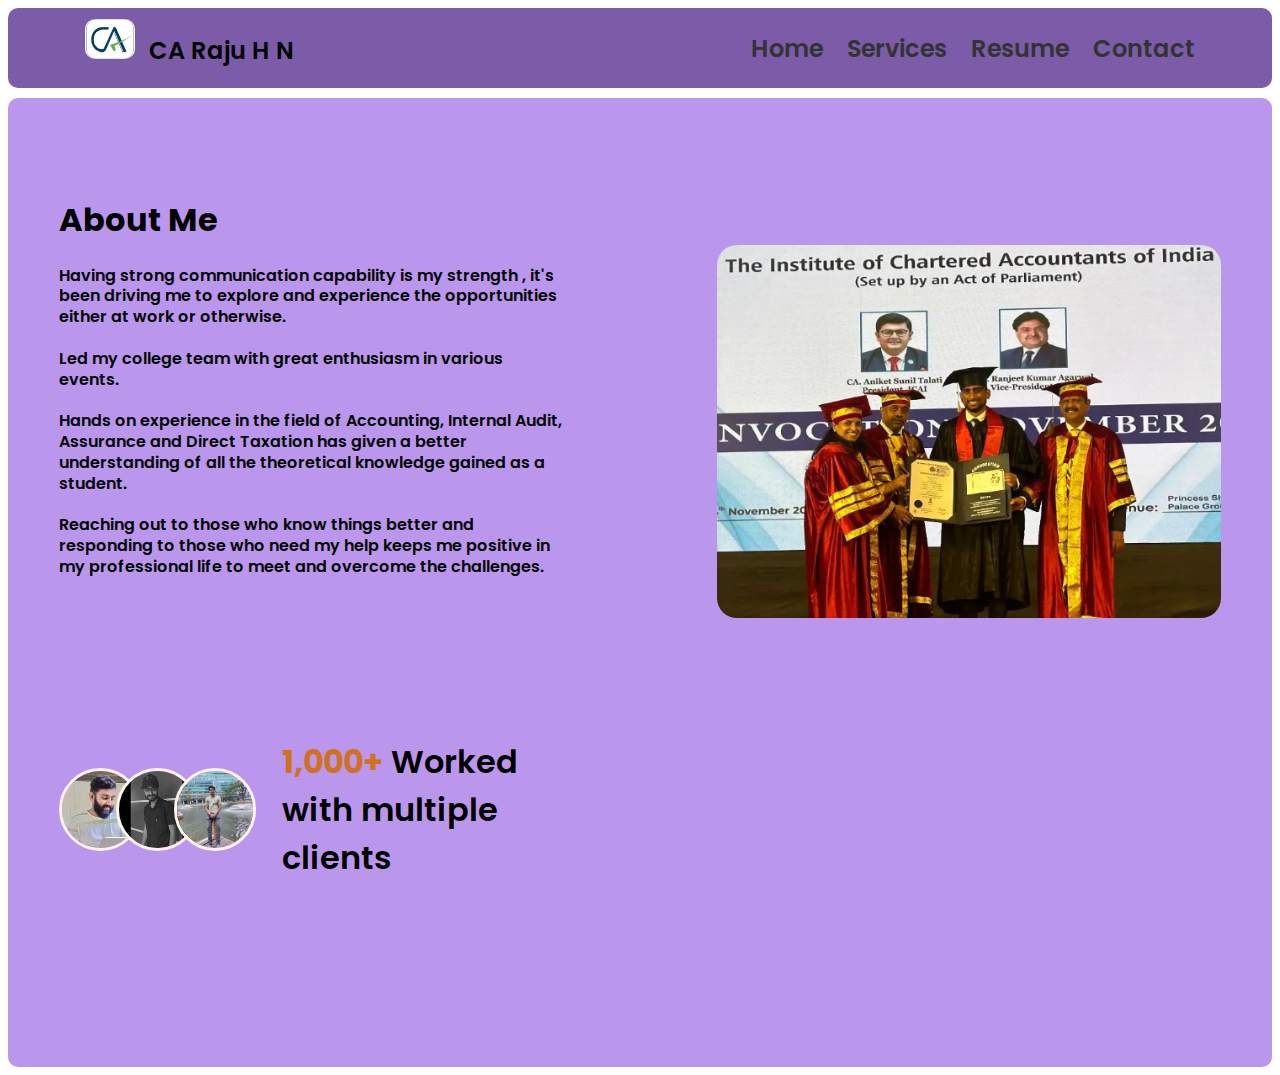
<file: index.html>
<!DOCTYPE html>
<html lang="en">
<head>
    <meta charset="UTF-8">
    <meta name="viewport" content="width=device-width, initial-scale=1.0">
    <title>Document</title>
    <link href="css/main.css" rel="stylesheet">
    <link rel="preconnect" href="https://fonts.googleapis.com">
    <link rel="preconnect" href="https://fonts.gstatic.com" crossorigin>
    <link href="https://fonts.googleapis.com/css2?family=Poppins:ital,wght@0,100;0,200;0,300;0,400;0,500;0,600;0,700;0,800;0,900;1,100;1,200;1,300;1,400;1,500;1,600;1,700;1,800;1,900&display=swap" rel="stylesheet">

</head>
<body>
    <header class="header">
        <div class="name" href="#">
            <span><img class="logo" alt="CA logo" src="img/logo_download.jpg" /></span>
            <span class="main-logo" >CA Raju H N</span>
        </div>
          <nav class="main-nav">
            <ul class="main-nav-list">
              <li><a class="main-nav-link" href="index.html"><p>Home</p></a></li>
              <li><a class="main-nav-link" href="services.html"><p>Services</p></a></li>
              <li><a class="main-nav-link" href="resume.html"><p>Resume</p></a></li>
              <li><a class="main-nav-link" href="contact.html"><p>Contact</p></a></li>
              <!-- <li><a class="main-nav-link" href="#">Pricing</a></li> -->
              <!-- <li><a class="main-nav-link nav-cta" href="#">Try for free</a></li> -->
            </ul>
          </nav>
    </header>
    <main>
      <section class="section-hero">
        <div class="hero">
          <div class="hero-text-box">
            <h1 class="heading-primary">
              About Me
            </h1>
            <p class="hero-description">
              Having strong communication capability is my strength , it's been driving me to explore and experience the opportunities either at work or otherwise. <br> 
              <br> Led my college team with great enthusiasm in various events. <br> 
              <br> Hands on experience in the field of Accounting, Internal Audit, Assurance and Direct Taxation has given a better understanding of all the theoretical knowledge gained as a student.<br> 
              <br> Reaching out to those who know things better and responding to those who need my help keeps me positive in my professional life to meet and overcome the challenges.<br> 
            </p>
            <div class="delivered-meals">
              <div class="delivered-imgs">
                <img src="img/customer-1.jpg" alt="Customer photo" />
                <img src="img/customer-2.jpg" alt="Customer photo" />
                <img src="img/customer-3.jpeg" alt="Customer photo" />
                <!-- <img src="img/customers/customer-4.jpg" alt="Customer photo" />
                <img src="img/customers/customer-5.jpg" alt="Customer photo" />
                <img src="img/customers/customer-6.jpg" alt="Customer photo" /> -->
              </div>
              <p class="delivered-text">
                <span>1,000+</span> Worked with multiple clients
              </p>
            </div>
          </div>
          <div class="hero-img-box">
            <img
              src="img/Raju.png"
              class="hero-img"
              alt="Woman enjoying food, meals in storage container, and food bowls on a table"
            />
          </div>
        </div>
      </section>
    </main>
    
</body>
</html>
</file>
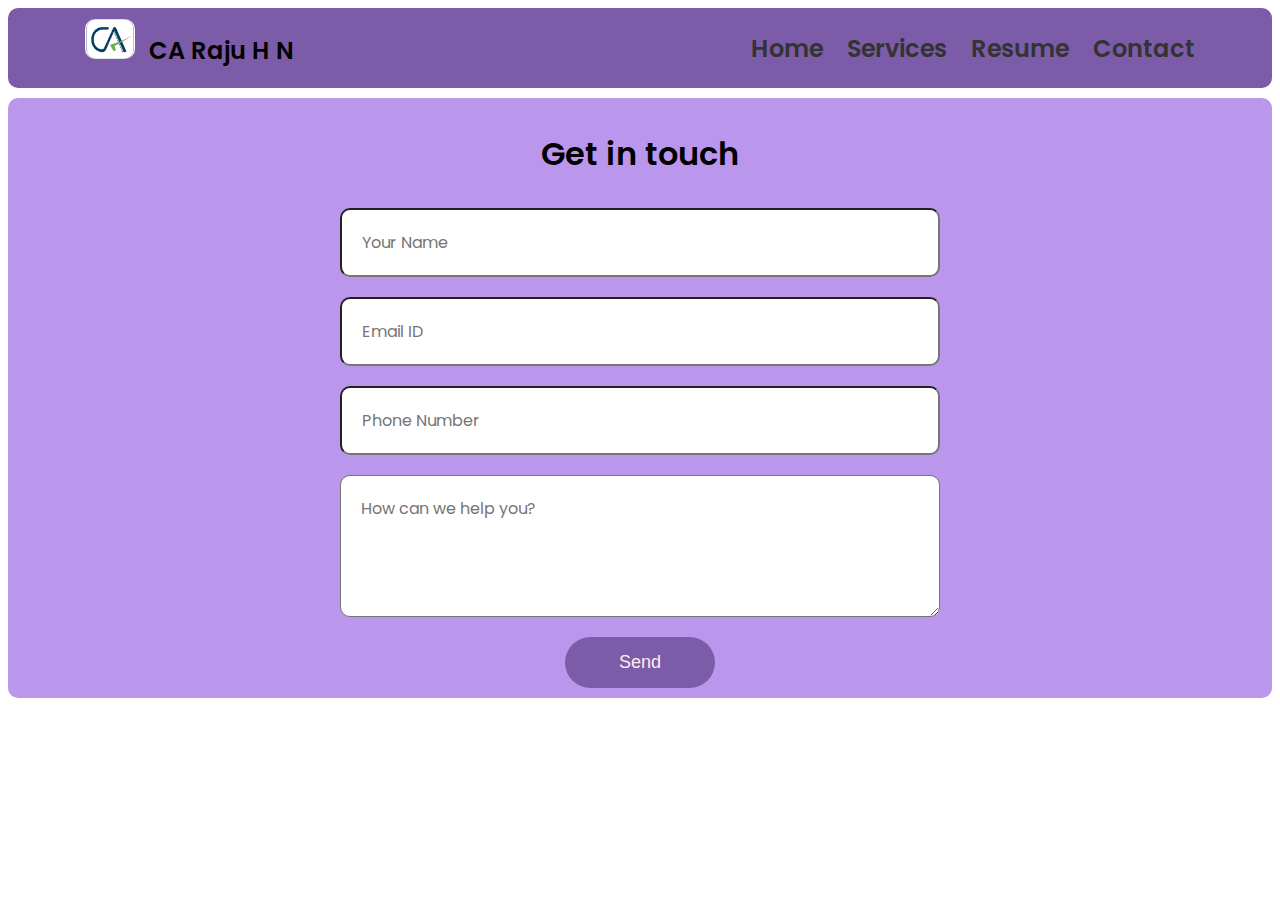
<file: contact.html>
<!DOCTYPE html>
<html lang="en">
<head>
    <meta charset="UTF-8">
    <meta name="viewport" content="width=device-width, initial-scale=1.0">
    <title>Document</title>
    <link href="css/contact.css" rel="stylesheet">
    <link rel="preconnect" href="https://fonts.googleapis.com">
    <link rel="preconnect" href="https://fonts.gstatic.com" crossorigin>
    <link href="https://fonts.googleapis.com/css2?family=Poppins:ital,wght@0,100;0,200;0,300;0,400;0,500;0,600;0,700;0,800;0,900;1,100;1,200;1,300;1,400;1,500;1,600;1,700;1,800;1,900&display=swap" rel="stylesheet">
    <link rel="stylesheet" href="https://fonts.googleapis.com/css2?family=Material+Symbols+Outlined:opsz,wght,FILL,GRAD@20..48,100..700,0..1,-50..200" />

</head>
<body>
    <header class="header">
        <div class="name">
            <span><img class="logo" alt="CA logo" src="img/logo_download.jpg" /></span>
            <span class="main-logo" >CA Raju H N</span>
        </div>
          <nav class="main-nav">
            <ul class="main-nav-list">
              <li><a class="main-nav-link" href="index.html"><p>Home</p></a></li>
              <li><a class="main-nav-link" href="services.html"><p>Services</p></a></li>
              <li><a class="main-nav-link" href="resume.html"><p>Resume</p></a></li>
              <li><a class="main-nav-link" href="contact.html"><p>Contact</p></a></li>
              <!-- <li><a class="main-nav-link" href="#">Pricing</a></li> -->
              <!-- <li><a class="main-nav-link nav-cta" href="#">Try for free</a></li> -->
            </ul>
          </nav>
    </header>
    <div class="container">
        <form action="https://formspree.io/f/xvoeqbok" method="POST">
            <h3>Get in touch</h3>
            <input type="text" id="name" name="name" placeholder="Your Name" required>
            <input type="email" id="email" name="name" placeholder="Email ID" required>
            <input type="text" id="phone" name="name"  placeholder="Phone Number" required>
            <textarea id="message" rows="4" name="name" placeholder="How can we help you?"></textarea>
            <button type="submit">Send</button>
        </form>

    </div>

</body>
</html>
</file>
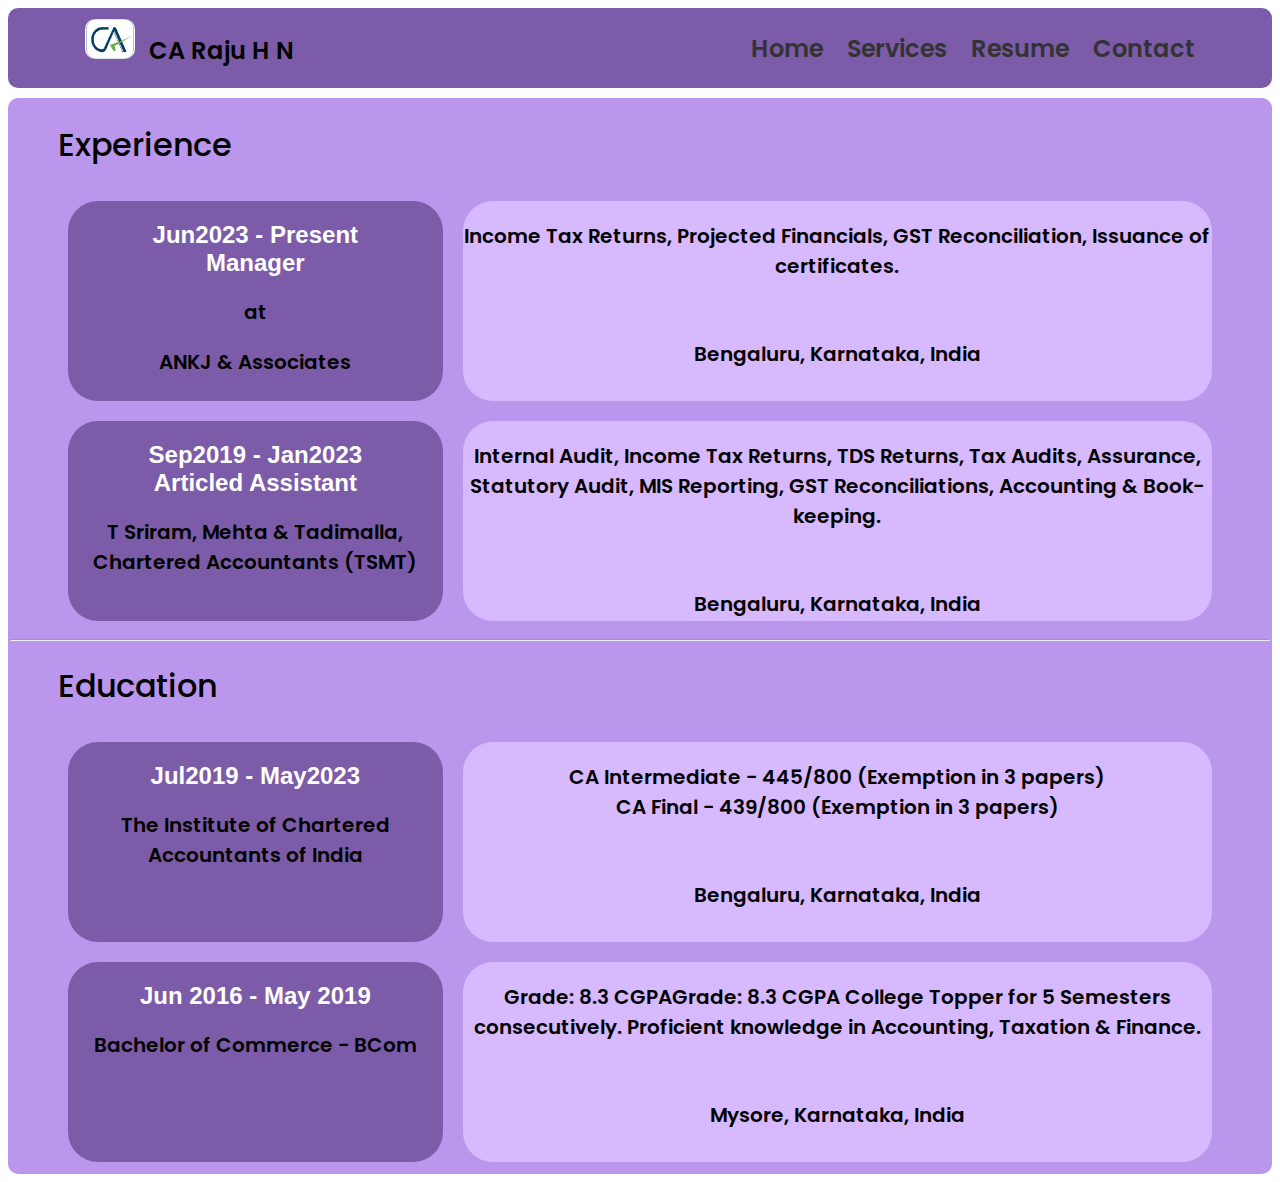
<file: resume.html>
<!DOCTYPE html>
<html lang="en">
<head>
    <meta charset="UTF-8">
    <meta name="viewport" content="width=device-width, initial-scale=1.0">
    <title>Document</title>
    <link href="css/resume.css" rel="stylesheet">
    <link rel="preconnect" href="https://fonts.googleapis.com">
    <link rel="preconnect" href="https://fonts.gstatic.com" crossorigin>
    <link href="https://fonts.googleapis.com/css2?family=Poppins:ital,wght@0,100;0,200;0,300;0,400;0,500;0,600;0,700;0,800;0,900;1,100;1,200;1,300;1,400;1,500;1,600;1,700;1,800;1,900&display=swap" rel="stylesheet">
    <link rel="stylesheet" href="https://fonts.googleapis.com/css2?family=Material+Symbols+Outlined:opsz,wght,FILL,GRAD@20..48,100..700,0..1,-50..200" />

</head>
<body>
    <header class="header">
        <div class="name">
            <span><img class="logo" alt="CA logo" src="img/logo_download.jpg" /></span>
            <span class="main-logo" >CA Raju H N</span>
        </div>
          <nav class="main-nav">
            <ul class="main-nav-list">
              <li><a class="main-nav-link" href="index.html"><p>Home</p></a></li>
              <li><a class="main-nav-link" href="services.html"><p>Services</p></a></li>
              <li><a class="main-nav-link" href="resume.html"><p>Resume</p></a></li>
              <li><a class="main-nav-link" href="contact.html"><p>Contact</p></a></li>
              <!-- <li><a class="main-nav-link" href="#">Pricing</a></li> -->
              <!-- <li><a class="main-nav-link nav-cta" href="#">Try for free</a></li> -->
            </ul>
          </nav>
    </header>
    <section id="resume">
        <h1> Experience </h1>
        <section id="experience">
            <div class="quick-divs-1" ><h2>Jun2023 - Present<br> Manager </h2> <p>at</p><p>ANKJ & Associates</p></div>
            <div class="quick-divs-2" ><p>Income Tax Returns, Projected Financials, GST Reconciliation, Issuance of certificates.</p><br> <p> Bengaluru, Karnataka, India</p></div>
        </section>
        <section id="experience">
            <div class="quick-divs-1" ><h2>Sep2019 - Jan2023<br>Articled Assistant</h2><p>T Sriram, Mehta & Tadimalla, Chartered Accountants (TSMT)</p></div>
            <div class="quick-divs-2" ><p>Internal Audit, Income Tax Returns, TDS Returns, Tax Audits, Assurance, Statutory Audit, MIS Reporting, GST Reconciliations, Accounting & Book-keeping.</p><br><p> Bengaluru, Karnataka, India</p></div>
        </section>
        <hr>
        <h1> Education </h1>
        <section id="experience">
            <div class="quick-divs-1" ><h2>Jul2019 - May2023 </h2> <p>The Institute of Chartered Accountants of India</p></div>
            <div class="quick-divs-2" ><p>CA Intermediate - 445/800 (Exemption in 3 papers) <br>CA Final - 439/800 (Exemption in 3 papers)</p><br> <p> Bengaluru, Karnataka, India</p></div>
        </section>
        <section id="experience">
            <div class="quick-divs-1" ><h2>Jun 2016 - May 2019</h2><p>Bachelor of Commerce - BCom</p></div>
            <div class="quick-divs-2" ><p>Grade: 8.3 CGPAGrade: 8.3 CGPA
                College Topper for 5 Semesters consecutively.
                Proficient knowledge in Accounting, Taxation & Finance.</p><br><p> Mysore, Karnataka, India</p></div>
        </section>
    </section>

</body>
</html>
</file>
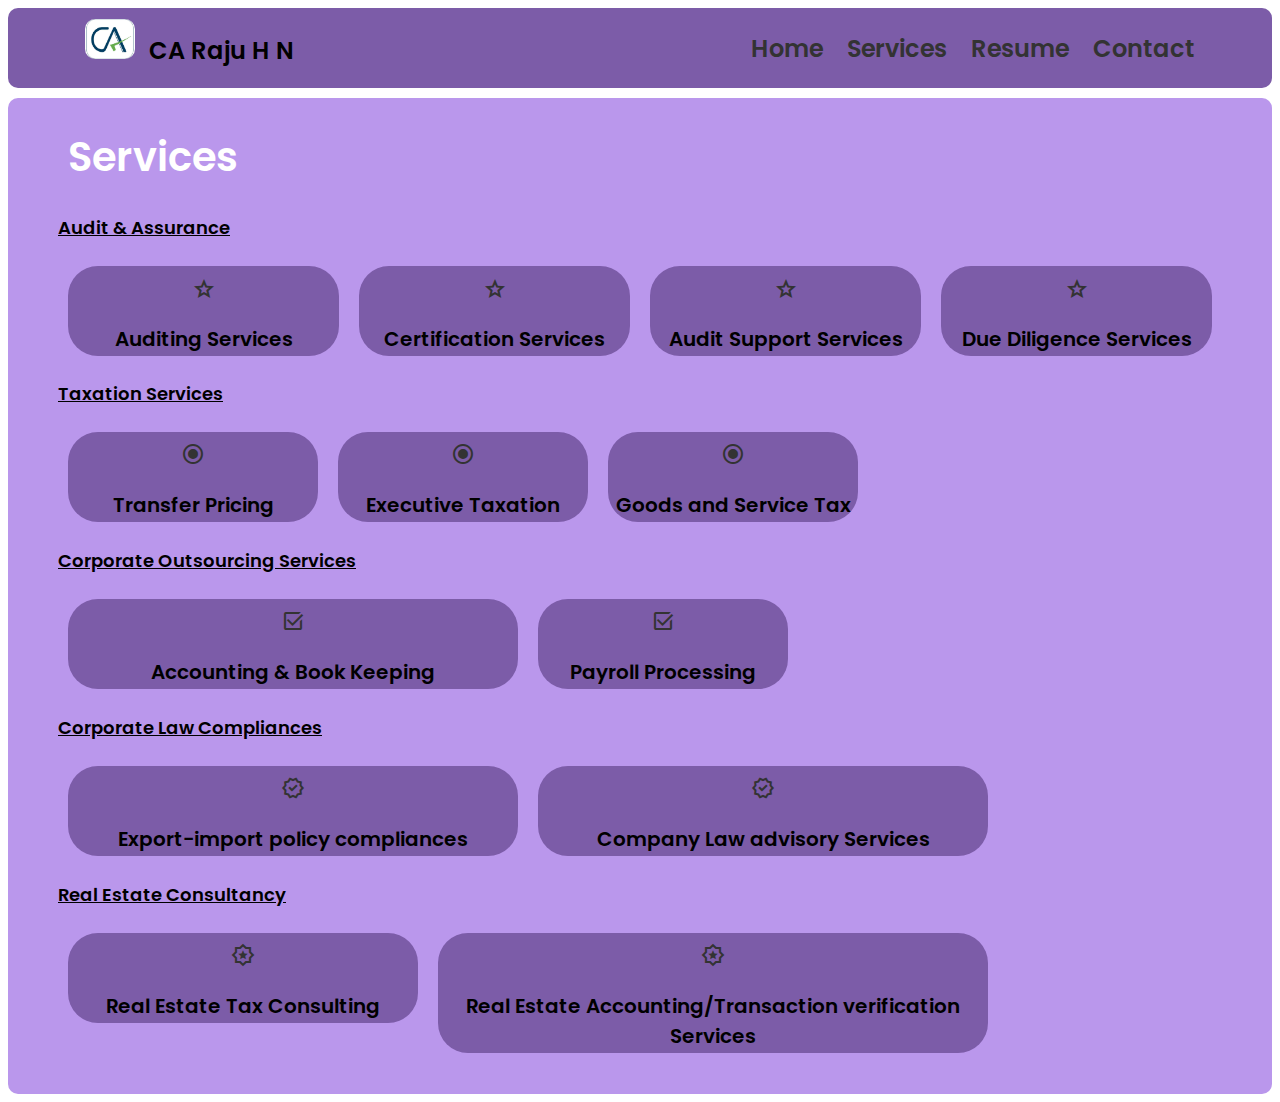
<file: services.html>
<!DOCTYPE html>
<html lang="en">
<head>
    <meta charset="UTF-8">
    <meta name="viewport" content="width=device-width, initial-scale=1.0">
    <title>Document</title>
    <link href="css/services.css" rel="stylesheet">
    <link rel="preconnect" href="https://fonts.googleapis.com">
    <link rel="preconnect" href="https://fonts.gstatic.com" crossorigin>
    <link href="https://fonts.googleapis.com/css2?family=Poppins:ital,wght@0,100;0,200;0,300;0,400;0,500;0,600;0,700;0,800;0,900;1,100;1,200;1,300;1,400;1,500;1,600;1,700;1,800;1,900&display=swap" rel="stylesheet">
    <link rel="stylesheet" href="https://fonts.googleapis.com/css2?family=Material+Symbols+Outlined:opsz,wght,FILL,GRAD@20..48,100..700,0..1,-50..200" />

</head>
<body>
    <header class="header">
        <div class="name">
            <span><img class="logo" alt="CA logo" src="img/logo_download.jpg" /></span>
            <span class="main-logo" >CA Raju H N</span>
        </div>
          <nav class="main-nav">
            <ul class="main-nav-list">
              <li><a class="main-nav-link" href="index.html"><p>Home</p></a></li>
              <li><a class="main-nav-link" href="services.html"><p>Services</p></a></li>
              <li><a class="main-nav-link" href="resume.html"><p>Resume</p></a></li>
              <li><a class="main-nav-link" href="contact.html"><p>Contact</p></a></li>
              <!-- <li><a class="main-nav-link" href="#">Pricing</a></li> -->
              <!-- <li><a class="main-nav-link nav-cta" href="#">Try for free</a></li> -->
            </ul>
          </nav>
    </header>
    <section id="TechnicalSkills">
        <h1 class="title-1">Services</h1>
        <h2 class="title">Audit & Assurance</h2>
        <section id="services">
            <div class="quick-divs-1" ><span class="material-symbols-outlined img-quick-dives">star</span><p>Auditing Services</p></div>
            <div class="quick-divs-1" ><span class="material-symbols-outlined img-quick-dives">star</span><p>Certification Services</p></div>
            <div class="quick-divs-1" ><span class="material-symbols-outlined img-quick-dives">star</span><p>Audit Support Services</p></div>
            <div class="quick-divs-1" ><span class="material-symbols-outlined img-quick-dives">star</span><p>Due Diligence Services</p></div>
        </section>
        <h2 class="title">Taxation Services</h2>
        <section id="services-2">
            <div class="quick-divs-2" ><span class="material-symbols-outlined img-quick-dives">radio_button_checked</span><p>Transfer Pricing</p></div>
            <div class="quick-divs-2" ><span class="material-symbols-outlined img-quick-dives">radio_button_checked</span><p>Executive Taxation</p></div>
            <div class="quick-divs-2" ><span class="material-symbols-outlined img-quick-dives">radio_button_checked</span><p>Goods and Service Tax</p></div>
        </section>
        <h2 class="title">Corporate Outsourcing Services</h2>
        <section id="services-3">
            <div class="quick-divs-3-1"  ><span class="material-symbols-outlined img-quick-dives">select_check_box</span><p>Accounting & Book Keeping</p></div>
            <div class="quick-divs-3" ><span class="material-symbols-outlined img-quick-dives">select_check_box</span><p>Payroll Processing</p></div>
        </section>
        <h2 class="title">Corporate Law Compliances</h2>
        <section id="services-4">
            <div class="quick-divs-4" ><span class="material-symbols-outlined img-quick-dives">verified</span><p>Export-import policy compliances</p></div>
            <div class="quick-divs-4" ><span class="material-symbols-outlined img-quick-dives">verified</span><p>Company Law advisory Services</p></div>
        </section>

        <h2 class="title">Real Estate Consultancy</h2>
        <section id="services-5">
            <div class="quick-divs-5" ><span class="material-symbols-outlined img-quick-dives">award_star</span><p>Real Estate Tax Consulting</p></div>
            <div class="quick-divs-5-1" ><span class="material-symbols-outlined img-quick-dives">award_star</span><p>Real Estate Accounting/Transaction verification Services</p></div>
        </section>
        
    </section>
    </section>
</body>
</html>
</file>
<file: css/main.css>
.header {
    display: flex;
    justify-content: space-between;
    align-items: center;
    background-color: #7c5ca8;
  
    /* Because we want header to be sticky later */
    height: 5.0rem;
    padding: 0 4.8rem;
    border-radius: 10px;
    /* border-color: #333; */
    margin-bottom: 10px;
  }
.name {
  margin-bottom: 30px;
}
.logo{
    width: 50px;
    height: 40px;
    /* background-color: #b2b2b2;
    color: #b2b2b2; */
    border-radius: 10px;
    margin-top: 20px;


}

a{
  text-decoration: none;
  color: #020202;
}
.main-logo {
  font-family: "Poppins", sans-serif;
  font-weight: 600;
  font-size:x-large;
  padding-left: 10px;
  padding-right: 10px;
  /* padding-bottom: 20px; */
}

p{
  font-family: "Poppins", sans-serif;
  font-weight: 600;
  font-size: x-large;

}
.main-nav-list {
  list-style: none;
  display: flex;
  align-items: center;
  gap: 1.5rem;
  font-family: "Poppins", sans-serif;
  font-weight: 400;
  /* font-style: normal; */
  /* font-size: smaller; */
}

.main-nav-link {
  font-size: 10px;
}
.main-nav-link:link,
.main-nav-link:visited {
  display: inline-block;
  text-decoration: none;
  color: #333;
  font-weight: 500;
  font-size: 1.8rem;
  transition: all 0.3s;
}

.main-nav-link:hover,
.main-nav-link:active {
  color: #000000;
}

.main-nav-link.nav-cta:link,
.main-nav-link.nav-cta:visited {
  padding: 1.2rem 2.4rem;
  border-radius: 9px;
  color: #fff;
  background-color: #e67e22;
}

.main-nav-link.nav-cta:hover,
.main-nav-link.nav-cta:active {
  background-color: #cf711f;
}

/* 
--------------
Bio
-------------- */
.section-hero {
  background-color: #ba97ec;
  padding: 4.8rem 0 9.6rem 0;
  border-radius: 10px;
}

.hero {
  max-width: 130rem;
  margin: 0 auto;
  padding: 0 3.2rem;
  /* padding: auto; */
  /* padding-bottom: 10px; */
  display: grid;
  grid-template-columns: 1fr 1fr;
  gap: 9.6rem;
  align-items: center;
}

.heading-primary {
  font-family: "Poppins", sans-serif;
  /* font-weight: 1600; */
  font-size:xx-large;

}
.hero-description {
  font-size: 1.0rem;
  line-height: 1.3;
  margin-bottom: 4.0rem;
}

.hero-img {
  width: 100%;
  border-radius: 20px;
}

.hero-img-box {
  padding-bottom: 150px;
  margin-bottom: 4.5rem;
}
.delivered-meals {
  display: flex;
  align-items: center;
  gap: 1.6rem;
  margin-top: 8rem;
}

.delivered-imgs {
  display: flex;
}

.delivered-imgs img {
  height: 4.8rem;
  width: 4.8rem;
  border-radius: 50%;
  margin-right: -1.6rem;
  border: 3px solid #fdf2e9;
}

.delivered-imgs img:last-child {
  margin: 0;
}

.delivered-text {
  font-size: 2.0rem;
  font-weight: 600;
}

.delivered-text span {
  color: #cf711f;
  font-weight: 700;
}
</file>
<file: css/contact.css>
.header {
    display: flex;
    justify-content: space-between;
    align-items: center;
    background-color: #7c5ca8;
  
    /* Because we want header to be sticky later */
    height: 5.0rem;
    padding: 0 4.8rem;
    border-radius: 10px;
    /* border-color: #333; */
    margin-bottom: 10px;
  }
  .name {
  margin-bottom: 30px;
  /* margin: 10px; */
  }
  .logo{
    width: 50px;
    height: 40px;
    /* background-color: #b2b2b2;
    color: #b2b2b2; */
    border-radius: 10px;
    margin-top: 20px;
  
  }
  
  a{
  text-decoration: none;
  color: #020202;
  }
  .main-logo {
  font-family: "Poppins", sans-serif;
  font-weight: 600;
  font-size:x-large;
  padding-left: 10px;
  padding-right: 10px;
  /* padding-bottom: 20px; */
  }
  
  p{
  font-family: "Poppins", sans-serif;
  font-weight: 600;
  font-size: x-large;
  
  }
  .main-nav-list {
  list-style: none;
  display: flex;
  align-items: center;
  gap: 1.5rem;
  font-family: "Poppins", sans-serif;
  font-weight: 400;
  /* font-style: normal; */
  /* font-size: smaller; */
  }
  
  .main-nav-link {
  font-size: 10px;
  }
  .main-nav-link:link,
  .main-nav-link:visited {
  display: inline-block;
  text-decoration: none;
  color: #333;
  font-weight: 500;
  font-size: 1.8rem;
  transition: all 0.3s;
  }
  
  .main-nav-link:hover,
  .main-nav-link:active {
  color: #000000;
  }
  
  .main-nav-link.nav-cta:link,
  .main-nav-link.nav-cta:visited {
  padding: 1.2rem 2.4rem;
  border-radius: 9px;
  color: #fff;
  background-color: #e67e22;
  }
  
  .main-nav-link.nav-cta:hover,
  .main-nav-link.nav-cta:active {
  background-color: #cf711f;
  }

/* =============
=========== */
.container {
    width: 100%;
    height: 100%;
    background-color: #ba97ec;
    display: flex;
    align-items: center;
    justify-content: center; 
    border-radius: 10px;


}
form{
    background: #ba97ec;
    display: flex;
    flex-direction: column;
    padding: 2vm 4vm;
    width: 90%;
    max-width: 600px;
    height: 600px;
    border-radius: 10px;   
}

form h3{
    color: rgb(0, 0, 0);
    font-weight: 800;
    margin-bottom: 20px;
    font-family: "Poppins", sans-serif;
    font-weight: 600;
    font-size:xx-large;
    align-self: center;
}

form input, form textarea{
    bottom: 0;
    margin: 10px 0;
    padding: 20px;
    outline: none;
    background: #ffffff;
    font-size: 16px;
    border-radius: 10px;
    font-family: "Poppins", sans-serif;

}

form button{
    padding: 15px;
    /* background: #f56fa2; */
    background: #7c5ca8;
    color: rgb(255, 236, 236);
    font-size: 18px;
    border: 0;
    outline: none;
    cursor: pointer;
    width: 150px;
    margin: 10px auto 0;
    border-radius: 30px;
}
 
/* h3 {
    font-family: "Poppins", sans-serif;
    font-weight: 600;
} */
</file>
<file: css/resume.css>
.header {
    display: flex;
    justify-content: space-between;
    align-items: center;
    background-color: #7c5ca8;
  
    /* Because we want header to be sticky later */
    height: 5.0rem;
    padding: 0 4.8rem;
    border-radius: 10px;
    /* border-color: #333; */
    margin-bottom: 10px;
  }
  .name {
  margin-bottom: 30px;
  /* margin: 10px; */
  }
  .logo{
    width: 50px;
    height: 40px;
    /* background-color: #b2b2b2;
    color: #b2b2b2; */
    border-radius: 10px;
    margin-top: 20px;
  
  }
  
  a{
  text-decoration: none;
  color: #020202;
  }
  .main-logo {
  font-family: "Poppins", sans-serif;
  font-weight: 600;
  font-size:x-large;
  padding-left: 10px;
  padding-right: 10px;
  /* padding-bottom: 20px; */
  }
  
  p{
  font-family: "Poppins", sans-serif;
  font-weight: 600;
  font-size: x-large;
  
  }
  .main-nav-list {
  list-style: none;
  display: flex;
  align-items: center;
  gap: 1.5rem;
  font-family: "Poppins", sans-serif;
  font-weight: 400;
  /* font-style: normal; */
  /* font-size: smaller; */
  }
  
  .main-nav-link {
  font-size: 10px;
  }
  .main-nav-link:link,
  .main-nav-link:visited {
  display: inline-block;
  text-decoration: none;
  color: #333;
  font-weight: 500;
  font-size: 1.8rem;
  transition: all 0.3s;
  }
  
  .main-nav-link:hover,
  .main-nav-link:active {
  color: #000000;
  }
  
  .main-nav-link.nav-cta:link,
  .main-nav-link.nav-cta:visited {
  padding: 1.2rem 2.4rem;
  border-radius: 9px;
  color: #fff;
  background-color: #e67e22;
  }
  
  .main-nav-link.nav-cta:hover,
  .main-nav-link.nav-cta:active {
  background-color: #cf711f;
  }
  
/* -----------
Section Resume
----------- */

/* .exp {

    align-self: center;
} */
#resume {
    /* height: 67.0rem; */
    /* max-height: fit-content; */
    height:auto;
    padding: 2px;
    border-radius: 10px;
    background-color: #ba97ec;
    /* max-width: 1800px; */
  }
h1 {
    font-family: "Poppins", sans-serif;
    font-weight: 500;
    /* margin-left: 30px; */
    padding: 0 3.0rem;
}
h2 {
    color: #ffffff;
}


.quick-divs-1 p{
    color: #000000;
    font-size: 20px;
    }
  .quick-divs-1 {
    font-family: "Kanit", sans-serif;
    height: 200px;
    width: 400px;
    background-color: #7c5ca8;
    color: #333;
    border-radius: 30px;
    text-align: center;
    margin: 10px;
    text-wrap:wrap;
      
    }
.quick-divs-2 {
    font-family: "Kanit", sans-serif;
    height: 200px;
    width: 800px;
    background-color: #d6b9fe;
    color: #333;
    border-radius: 30px;
    text-align: center;
    margin: 10px;
    text-wrap:wrap;
          
}
.quick-divs-2 p{
    color: #000000;
    font-size: 20px;
    }
/* #experience :hover{
    transform: scale(1.02);
    cursor: pointer;
    
    } */
  #experience {
    padding: 0 3.0rem;
    display: flex;
    flex-direction: row;
    justify-content:left ;
   
  }

  /* ---------------
  exp2 
  --------- */
</file>
<file: css/services.css>
.header {
  display: flex;
  justify-content: space-between;
  align-items: center;
  background-color: #7c5ca8;

  /* Because we want header to be sticky later */
  height: 5.0rem;
  padding: 0 4.8rem;
  border-radius: 10px;
  /* border-color: #333; */
  margin-bottom: 10px;
}
.name {
margin-bottom: 30px;
}
.logo{
  width: 50px;
  height: 40px;
  /* background-color: #b2b2b2;
  color: #b2b2b2; */
  border-radius: 10px;
  margin-top: 20px;


}

a{
text-decoration: none;
color: #020202;
}
.main-logo {
font-family: "Poppins", sans-serif;
font-weight: 600;
font-size:x-large;
padding-left: 10px;
padding-right: 10px;
/* padding-bottom: 20px; */
}

p{
font-family: "Poppins", sans-serif;
font-weight: 600;
font-size: x-large;

}
.main-nav-list {
list-style: none;
display: flex;
align-items: center;
gap: 1.5rem;
font-family: "Poppins", sans-serif;
font-weight: 400;
/* font-style: normal; */
/* font-size: smaller; */
}

.main-nav-link {
font-size: 10px;
}
.main-nav-link:link,
.main-nav-link:visited {
display: inline-block;
text-decoration: none;
color: #333;
font-weight: 500;
font-size: 1.8rem;
transition: all 0.3s;
}

.main-nav-link:hover,
.main-nav-link:active {
color: #000000;
}

.main-nav-link.nav-cta:link,
.main-nav-link.nav-cta:visited {
padding: 1.2rem 2.4rem;
border-radius: 9px;
color: #fff;
background-color: #e67e22;
}

.main-nav-link.nav-cta:hover,
.main-nav-link.nav-cta:active {
background-color: #cf711f;
}


/* -------------------
main
--------------------- */
#TechnicalSkills {
  height: 62.0rem;
  /* padding: 0 3.0rem; */
  padding: 2px;
  border-radius: 10px;
  background-color: #ba97ec;
  /* max-width: 1800px; */
}
.title-1 {
  font-family: "Poppins", sans-serif;
  font-weight: 600;
  font-size: 40px;
}
.title {
  font-family: "Poppins", sans-serif;
  font-weight: 600;
  font-size:large;

}

.quick-actions {
  display: flex;
  flex-direction: row;
  justify-content:left ;
  
  }
  h1 {
  margin-left: 10px;
  color: white;
  padding: 0 3.0rem;
  }
/* ----
Audit & Assurance
---- */
.quick-divs-1 p{
  color: #000000;
  font-size: 20px;
  }
.quick-divs-1 {
  font-family: "Kanit", sans-serif;
  height: 90px;
  width: 300px;
  background-color: #7c5ca8;
  color: #333;
  border-radius: 30px;
  text-align: center;
  margin: 10px;
  text-wrap:wrap;
    
  }
#services :hover{
  transform: scale(1.02);
  cursor: pointer;
  
  }
#services {
  padding: 0 3.0rem;
  display: flex;
  flex-direction: row;
  justify-content:left ;
 
}

.img-quick-dives {
    margin-top: 10px;
  }
/* ----
Taxation Services
---- */
  #services-2 :hover{
    transform: scale(1.02);
    cursor: pointer;
    
    }
  #services-2 {
    padding: 0 3.0rem;
    display: flex;
    flex-direction: row;
    justify-content:left ;
  }
.quick-divs-2 p{
    color: #000000;
    font-size: 20px;
    }
.quick-divs-2 {
  font-family: "Kanit", sans-serif;
  height: 90px;
  width: 250px;
  background-color: #7c5ca8;
  color: #333;
  border-radius: 30px;
  text-align: center;
  margin: 10px;
  text-wrap:wrap;
    }
/* ----
Corporate Outsourcing Services
---- */

#services-3 :hover{
  transform: scale(1.02);
  cursor: pointer;
  
  }
#services-3 {
  padding: 0 3.0rem;
  display: flex;
  flex-direction: row;
  justify-content:left ;
}
.quick-divs-3 p{
  color: #000000;
  font-size: 20px;
  }
.quick-divs-3 {
font-family: "Kanit", sans-serif;
height: 90px;
width: 250px;
background-color: #7c5ca8;
color: #333;
border-radius: 30px;
text-align: center;
margin: 10px;
text-wrap:wrap;
  }
.quick-divs-3-1{
  font-family: "Kanit", sans-serif;
height: 90px;
width: 450px;
background-color: #7c5ca8;
color: #333;
border-radius: 30px;
text-align: center;
margin: 10px;
text-wrap:wrap;
}
.quick-divs-3-1 p{
  color: #000000;
  font-size: 20px;
  }
/* ----
Corporate Law Compliances
---- */


  #services-4 :hover{
    transform: scale(1.02);
    cursor: pointer;
    
    }
  #services-4 {
    padding: 0 3.0rem;
    display: flex;
    flex-direction: row;
    justify-content:left ;
  }
.quick-divs-4 p{
    color: #000000;
    font-size: 20px;
    }
.quick-divs-4 {
  font-family: "Kanit", sans-serif;
  height: 90px;
  width: 450px;
  background-color: #7c5ca8;
  color: #333;
  border-radius: 30px;
  text-align: center;
  margin: 10px;
  text-wrap:wrap;
    }
/* ----
Real Estate Consultancy
---- */


#services-5 :hover{
  transform: scale(1.02);
  cursor: pointer;
  
  }
#services-5 {
  padding: 0 3.0rem;
  display: flex;
  flex-direction: row;
  justify-content:left ;
}
.quick-divs-5 p{
  color: #000000;
  font-size: 20px;
  }
.quick-divs-5 {
font-family: "Kanit", sans-serif;
height: 90px;
width: 350px;
background-color: #7c5ca8;
color: #333;
border-radius: 30px;
text-align: center;
margin: 10px;
text-wrap:wrap;
  }

.quick-divs-5-1 p{
    color: #000000;
    font-size: 20px;
    }
.quick-divs-5-1 {
  font-family: "Kanit", sans-serif;
  height: 120px;
  width: 550px;
  background-color: #7c5ca8;
  color: #333;
  border-radius: 30px;
  text-align: center;
  margin: 10px;
  text-wrap:wrap;
    }

h2 {
  text-decoration:underline;
  padding: 0 3.0rem;
}
</file>
